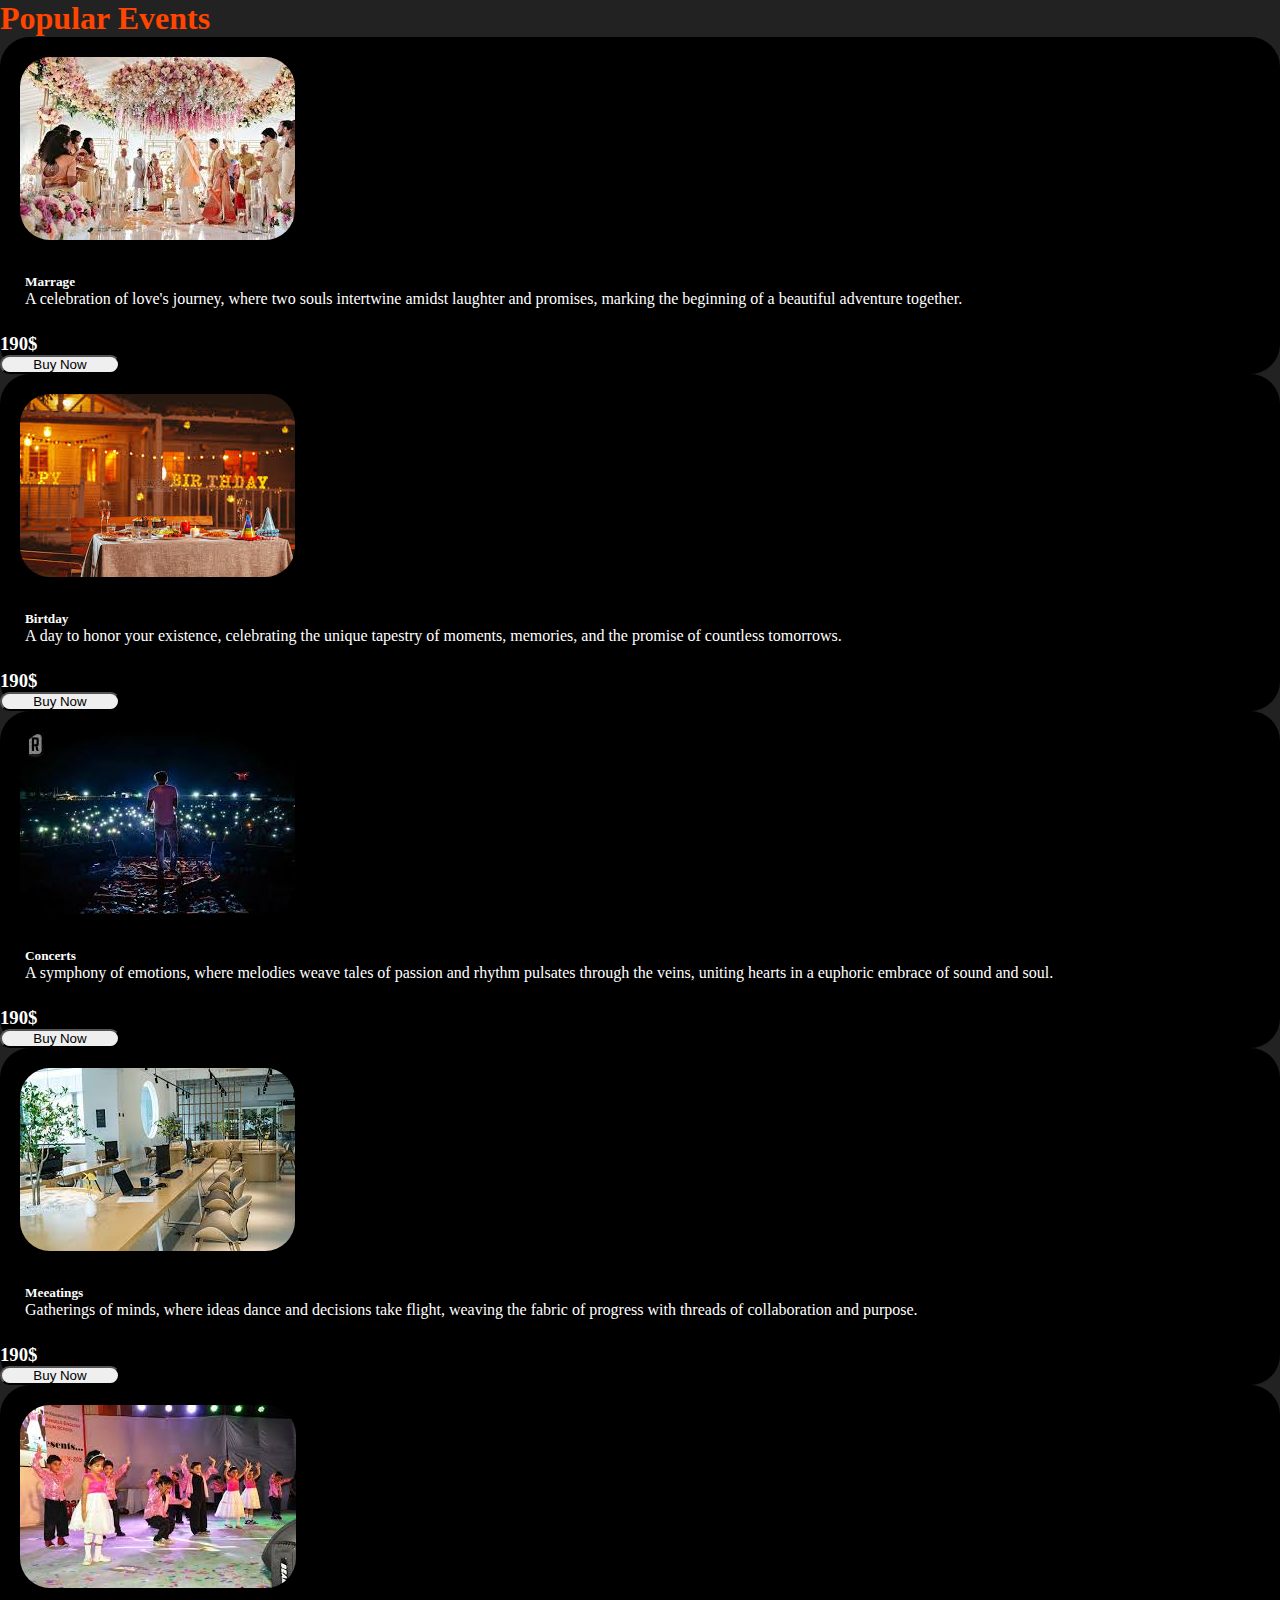
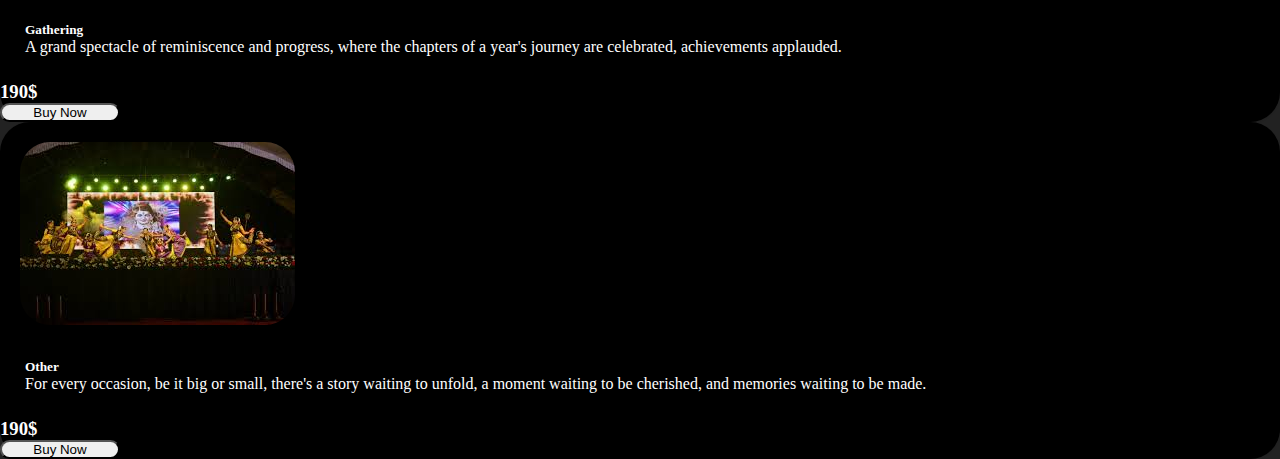
<file: Price.html>
<!DOCTYPE html>
<html lang="en">

<head>
    <meta charset="UTF-8">
    <meta http-equiv="X-UA-Compatible" content="IE=edge">
    <meta name="viewport" content="width=device-width, initial-scale=1.0">
    <title>Document</title>
    <link href="https://cdn.jsdelivr.net/npm/bootstrap@5.0.2/dist/css/bootstrap.min.css" rel="stylesheet"
        integrity="sha384-EVSTQN3/azprG1Anm3QDgpJLIm9Nao0Yz1ztcQTwFspd3yD65VohhpuuCOmLASjC" crossorigin="anonymous">
    <link href="Price.css" rel="stylesheet">
</head>

<body>
    <div class="container py-5">
        <h1 class="text-center">Popular Events</h1>
        <div class="row row-cols-1 row-cols-md-3 g-4 py-5">

            

            <div class="col">
                <div class="card">
                    <img src="marrage1.jpg" class="card-img-top" alt="...">
                    <div class="card-body">
                        <h5 class="card-title">Marrage</h5>
                        <p class="card-text">A celebration of love's journey, where two souls intertwine amidst laughter and promises, 
                            marking the beginning of a beautiful adventure together.</p>
                    </div>
                    <div class="mb-5 d-flex justify-content-around">
                        <h3>190$</h3>
                        <button class="btn btn-primary">Buy Now</button>
                    </div>
                </div>
            </div>

            <div class="col">
                <div class="card">
                    <img src="birthday2.jpg" class="card-img-top" alt="...">
                    <div class="card-body">
                        <h5 class="card-title">Birtday</h5>
                        <p class="card-text">A day to honor your existence, celebrating the unique tapestry of moments, 
                            memories, and the promise of countless tomorrows.</p>
                    </div>
                    <div class="mb-5 d-flex justify-content-around">
                        <h3>190$</h3>
                        <button class="btn btn-primary">Buy Now</button>
                    </div>
                </div>
            </div>

            <div class="col">
                <div class="card">
                    <img src="concerts1.jpg" class="card-img-top" alt="...">
                    <div class="card-body">
                        <h5 class="card-title">Concerts</h5>
                        <p class="card-text">A symphony of emotions, where melodies weave tales of passion and rhythm pulsates through the veins, 
                            uniting hearts in a euphoric embrace of sound and soul.

                        </p>
                    </div>
                    <div class="mb-5 d-flex justify-content-around">
                        <h3>190$</h3>
                        <button class="btn btn-primary">Buy Now</button>
                    </div>
                </div>
            </div>

            <div class="col">
                <div class="card">
                    <img src="meetings1.jpg" class="card-img-top" alt="...">
                    <div class="card-body">
                        <h5 class="card-title">Meeatings</h5>
                        <p class="card-text">Gatherings of minds, where ideas dance and decisions take flight, 
                            weaving the fabric of progress with threads of collaboration and purpose.</p>
                    </div>
                    <div class="mb-5 d-flex justify-content-around">
                        <h3>190$</h3>
                        <button class="btn btn-primary">Buy Now</button>
                    </div>
                </div>
            </div>

            <div class="col">
                <div class="card">
                    <img src="gathering1.jpg" class="card-img-top" alt="...">
                    <div class="card-body">
                        <h5 class="card-title">Gathering</h5>
                        <p class="card-text">A grand spectacle of reminiscence and progress, where the chapters of a year's journey are celebrated, 
                            achievements applauded.</p>
                    </div>
                    <div class="mb-5 d-flex justify-content-around">
                        <h3>190$</h3>
                        <button class="btn btn-primary">Buy Now</button>
                    </div>
                </div>
            </div>

            <div class="col">
                <div class="card">
                    <img src="gathering3.jpg" class="card-img-top" alt="...">
                    <div class="card-body">
                        <h5 class="card-title">Other</h5>
                        <p class="card-text">For every occasion, be it big or small, there's a story waiting to unfold, 
                            a moment waiting to be cherished, and memories waiting to be made.</p>
                    </div>
                    <div class="mb-5 d-flex justify-content-around">
                        <h3>190$</h3>
                        <button class="btn btn-primary">Buy Now</button>
                    </div>
                </div>
            </div>


        </div>
    </div>
    <script src="https://cdn.jsdelivr.net/npm/bootstrap@5.0.2/dist/js/bootstrap.bundle.min.js"
        integrity="sha384-MrcW6ZMFYlzcLA8Nl+NtUVF0sA7MsXsP1UyJoMp4YLEuNSfAP+JcXn/tWtIaxVXM"
        crossorigin="anonymous"></script>
</body>

</html>
</file>
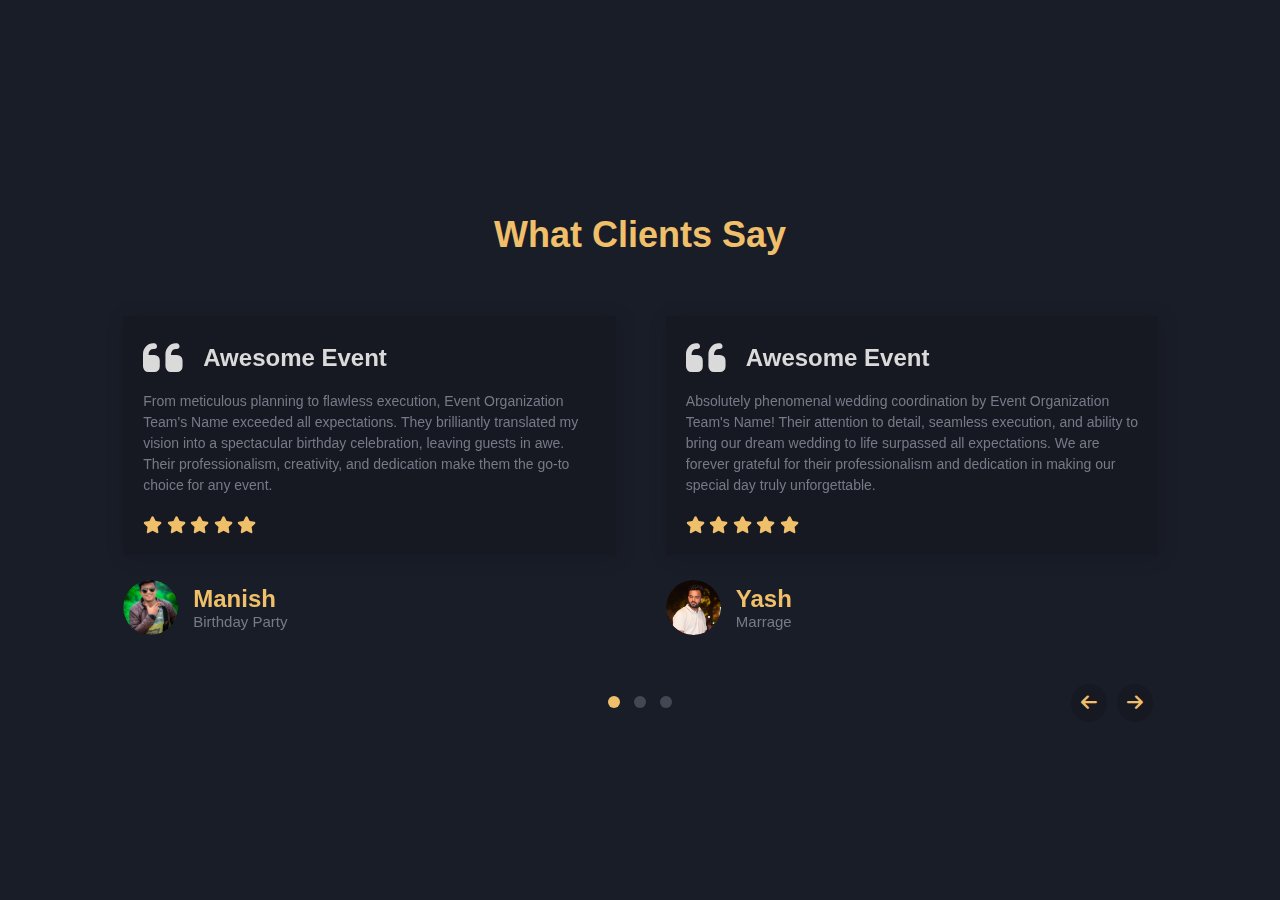
<file: Review.html>
<!DOCTYPE html>
<html>
<head>
  <!-- *******  Link To Custom CSS Style Sheet  ******* -->
  <link rel="stylesheet" type="text/css" href="review.css">

  <!-- *******  Font Awesome Icons Link  ******* -->
  <link rel="stylesheet" href="https://cdnjs.cloudflare.com/ajax/libs/font-awesome/6.1.1/css/all.min.css"/>

  <!-- *******  Owl Carousel Links  ******* -->
  <link rel="stylesheet" href="https://cdnjs.cloudflare.com/ajax/libs/OwlCarousel2/2.3.4/assets/owl.carousel.min.css"/>

  <link rel="stylesheet" href="https://cdnjs.cloudflare.com/ajax/libs/OwlCarousel2/2.3.4/assets/owl.theme.default.min.css"/>

  <meta name="viewport" content="width=device-width, initial-scale=1">
  <meta charset="utf-8">
  <title>Review</title>
</head>
<body>
<div class="testimonials-section">
	
	<!-- Section Header Starts -->
	<header class="section-header">
		<h1>What Clients Say</h1>
	</header>
	<!-- Section Header Ends -->

	<!-- Owl Carousel Slider Starts -->
	<div class="owl-carousel owl-theme testimonials-container">
		<!-- Item1 Starts -->
    	<div class="item testimonial-card">
    		<main class="test-card-body">
    			<div class="quote">
    				<i class="fa fa-quote-left"></i>
    				<h2>Awesome Event</h2>
    			</div>
    			<p>From meticulous planning to flawless execution, Event Organization Team's Name exceeded all expectations. 
				They brilliantly translated my vision into a spectacular birthday celebration, leaving guests in awe. Their professionalism, 
				creativity, and dedication make them the go-to choice for any event.</p>
    			<div class="ratings">
    				<i class="fa-solid fa-star"></i>
    				<i class="fa-solid fa-star"></i>
    				<i class="fa-solid fa-star"></i>
    				<i class="fa-solid fa-star"></i>
    				<i class="fa-solid fa-star"></i>
    			</div>
    		</main>
    		<div class="profile">
    			<div class="profile-image">
    				<img src="manish1.jpg">
    			</div>
    			<div class="profile-desc">
    				<span>Manish</span>
    				<span>Birthday Party</span>
    			</div>
    		</div>
    	</div>
    	<!-- Item1 Ends -->

    	<!-- Item2 Starts -->
    	<div class="item testimonial-card">
    		<main class="test-card-body">
    			<div class="quote">
    				<i class="fa fa-quote-left"></i>
    				<h2>Awesome Event</h2>
    			</div>
    			<p>Absolutely phenomenal wedding coordination by Event Organization Team's Name! Their attention to detail,
					seamless execution, and ability to bring our dream wedding to life surpassed all expectations. 
					We are forever grateful for their professionalism and dedication in making our special day truly unforgettable.</p>
    			<div class="ratings">
    				<i class="fa-solid fa-star"></i>
    				<i class="fa-solid fa-star"></i>
    				<i class="fa-solid fa-star"></i>
    				<i class="fa-solid fa-star"></i>
    				<i class="fa-solid fa-star"></i>
    			</div>
    		</main>
    		<div class="profile">
    			<div class="profile-image">
    				<img src="yash1.jpg">
    			</div>
    			<div class="profile-desc">
    				<span>Yash</span>
    				<span>Marrage</span>
    			</div>
    		</div>
    	</div>
    	<!-- Item2 Ends -->

    	<!-- Item3 Starts -->
    	<div class="item testimonial-card">
    		<main class="test-card-body">
    			<div class="quote">
    				<i class="fa fa-quote-left"></i>
    				<h2>Awesome Event</h2>
    			</div>
    			<p>Exceptional business meeting coordination by Event Organization Team's Name! 
					Their meticulous planning ensured a seamless experience from start to finish.
					With their professionalism and attention to detail, they created the perfect environment for productive discussions and networking. 
					Highly recommend for any corporate event!</p>
    			<div class="ratings">
    				<i class="fa-solid fa-star"></i>
    				<i class="fa-solid fa-star"></i>
    				<i class="fa-solid fa-star"></i>
    				<i class="fa-solid fa-star"></i>
    				<i class="fa-solid fa-star"></i>
    			</div>
    		</main>
    		<div class="profile">
    			<div class="profile-image">
    				<img src="tanmay1.jpg">
    			</div>
    			<div class="profile-desc">
    				<span>Tanmay</span>
    				<span>Meeting</span>
    			</div>
    		</div>
    	</div>
    	<!-- Item3 Ends -->

    	<!-- Item4 Starts -->
    	<div class="item testimonial-card">
    		<main class="test-card-body">
    			<div class="quote">
    				<i class="fa fa-quote-left"></i>
    				<h2>Awesome Event</h2>
    			</div>
    			<p>An unforgettable concert experience thanks to Event Organization Team's Name! From start to finish, 
					they flawlessly coordinated every detail, ensuring a smooth and immersive event. The atmosphere was electric, 
					the performances outstanding, and the overall vibe unbeatable. 
					Kudos to the team for an incredible night of music and memories!</p>
    			<div class="ratings">
    				<i class="fa-solid fa-star"></i>
    				<i class="fa-solid fa-star"></i>
    				<i class="fa-solid fa-star"></i>
    				<i class="fa-solid fa-star"></i>
    				<i class="fa-solid fa-star"></i>
    			</div>
    		</main>
    		<div class="profile">
    			<div class="profile-image">
    				<img src="mohit1.jpg">
    			</div>
    			<div class="profile-desc">
    				<span>Mohit</span>
    				<span>Concert</span>
    			</div>
    		</div>
    	</div>
    	<!-- Item4 Ends -->

    	<!-- Item5 Starts -->
    	<div class="item testimonial-card">
    		<main class="test-card-body">
    			<div class="quote">
    				<i class="fa fa-quote-left"></i>
    				<h2>Awesome Event</h2>
    			</div>
    			<p>An extraordinary Annual Day event orchestrated by Event Organization Team's Name! 
					Their meticulous planning and execution made the day seamless and memorable. 
					From captivating performances to seamless logistics, every aspect was flawlessly executed, 
					leaving attendees thoroughly impressed and eager for next year's event. Highly recommend their expertise for any organizational celebration!</p>
    			<div class="ratings">
    				<i class="fa-solid fa-star"></i>
    				<i class="fa-solid fa-star"></i>
    				<i class="fa-solid fa-star"></i>
    				<i class="fa-solid fa-star"></i>
    				<i class="fa-solid fa-star"></i>
    			</div>
    		</main>
    		<div class="profile">
    			<div class="profile-image">
    				<img src="nikhil.jpg">
    			</div>
    			<div class="profile-desc">
    				<span>Nikhil</span>
    				<span>Annual Day</span>
    			</div>
    		</div>
    	</div>
    	<!-- Item5 Ends -->

    	<!-- Item6 Starts -->
    	<div class="item testimonial-card">
    		<main class="test-card-body">
    			<div class="quote">
    				<i class="fa fa-quote-left"></i>
    				<h2>Awesome Event</h2>
    			</div>
    			<p>Absolutely phenomenal wedding coordination by Event Organization Team's Name! Their attention to detail,
					seamless execution, and ability to bring our dream wedding to life surpassed all expectations. 
					We are forever grateful for their professionalism and dedication in making our special day truly unforgettable.</p>
    			<div class="ratings">
    				<i class="fa-solid fa-star"></i>
    				<i class="fa-solid fa-star"></i>
    				<i class="fa-solid fa-star"></i>
    				<i class="fa-solid fa-star"></i>
    				<i class="fa-solid fa-star"></i>
    			</div>
    		</main>
    		<div class="profile">
    			<div class="profile-image">
    				<img src="image6.jpg">
    			</div>
    			<div class="profile-desc">
    				<span>Piyush</span>
    				<span>Marrage</span>
    			</div>
    		</div>
    	</div>
    	<!-- Item6 Ends -->

    </div>
	<!-- Owl Carousel Slider Ends -->

</div>

<!--   *****   JQuery Link   *****   -->
<script src="https://cdnjs.cloudflare.com/ajax/libs/jquery/3.6.3/jquery.min.js"></script>

<!--   *****   Owl Carousel js Link  *****  -->
<script src="https://cdnjs.cloudflare.com/ajax/libs/OwlCarousel2/2.3.4/owl.carousel.min.js"></script>

<!--   *****   Link To Custom Script File   *****   -->
<script type="text/javascript" src="review.js"></script>
</body>
</html>
</file>
<file: Price.css>
/* CSS for styling */

* {
    padding: 0;
    margin: 0;
    box-sizing: border-box;
}

body {
    background-color: #222; /* Change background color to black */
    color: white; /* Change text color to white */
}

.card-img-top {
    border-radius: 50px;
    padding: 20px;
}

.card {
    border-radius: 30px;
    box-shadow: rgba(0, 0, 0, 0.1) 0px 1px 2px 0px;
    background-color: black; /* Change background color of card to black */
}

.card-body {
    padding: 25px;
    margin-top: -15px;
    color: white; /* Change text color of card body to white */
}

.btn-primary {
    border-radius: 50px;
    width: 120px;
    transition: background-color 0.3s; /* Add transition for smooth color change */
}

.btn-primary:hover {
    background-color: orangered; /* Change background color of button on hover to orange */
    border: none;
}

h1.text-center {
    color: orangered; /* Change text color of "Popular Events" to black */
}
</file>
<file: review.css>
*{
	margin: 0;
	padding: 0;
	box-sizing: border-box;
	font-family: 'Roboto', sans-serif;

	/* Variables for storing colors */
	--card-clr: #161922;
	--body-clr: #191d28;
	--primary-clr: #f0bf6a;
	--heading-clr: #dadada;
	--text-clr: #767a86;
}
body{
	width: 100%;
	height: 100vh;
	display: flex;
	justify-content: center;
	align-items: center;
	background-color: var(--body-clr);
}
.testimonials-section{
	width: 100%;
	padding: 0px 8%;
}
.testimonials-section .section-header{
	max-width: 700px;
	text-align: center;
	margin: 30px auto 40px;
}
.section-header h1{
	position: relative;
	font-size: 36px;
	color: var(--primary-clr);
}
.testimonials-container{
	position: relative;
}
.testimonials-container .testimonial-card{
	padding: 20px;
}
.testimonial-card .test-card-body{
	background-color: var(--card-clr);
	box-shadow: 2px 2px 20px rgba(0,0,0,0.12);
	padding: 20px;
}
.test-card-body .quote{
	display: flex;
	align-items: center;
}
.test-card-body .quote i{
	font-size: 45px;
	color: var(--heading-clr);
	margin-right: 20px;
}
.test-card-body .quote h2{
	color: var(--heading-clr);
}
.test-card-body p{
	margin: 10px 0px 15px;
	font-size: 14px;
	line-height: 1.5;
	color: var(--text-clr);
}
.test-card-body .ratings{
	margin-top: 20px;
}
.test-card-body .ratings i{
	font-size: 17px;
	color: var(--primary-clr);
	cursor: pointer;
}
.testimonial-card .profile{
	display: flex;
	align-items: center;
	margin-top: 25px;
}
.profile .profile-image{
	width: 55px;
	height: 55px;
	border-radius: 50%;
	overflow: hidden;
	margin-right: 15px;
}
.profile .profile-image img{
	width: 100%;
	height: 100%;
	border-radius: 50%;
	object-fit: cover;
}
.profile .profile-desc{
	display: flex;
	flex-direction: column;
}
.profile-desc span:nth-child(1){
	font-size: 24px;
	font-weight: bold;
	color: var(--primary-clr);
}
.profile-desc span:nth-child(2){
	font-size: 15px;
	color: var(--text-clr);
}
.owl-nav{
	position: absolute;
	right: 20px;
	bottom: -10px;
}
.owl-nav button{
	border-radius: 50% !important;
}
.owl-nav .owl-prev i,
.owl-nav .owl-next i{
	padding: 10px !important;
	border-radius: 50%;
	font-size: 18px !important;
	background-color: var(--card-clr) !important;
	color: var(--primary-clr);
	cursor: pointer;
	transition: 0.4s;
}
.owl-nav .owl-prev i:hover,
.owl-nav .owl-next i:hover{
	background-color: var(--primary-clr) !important;
	color: #e9e9e9;
}
.owl-dots{
	margin-top: 15px;
}
.owl-dots .owl-dot span{
	background-color: #434753 !important;
	padding: 6px !important;
}
.owl-dot.active span{
	background-color: var(--primary-clr) !important;
}
</file>
